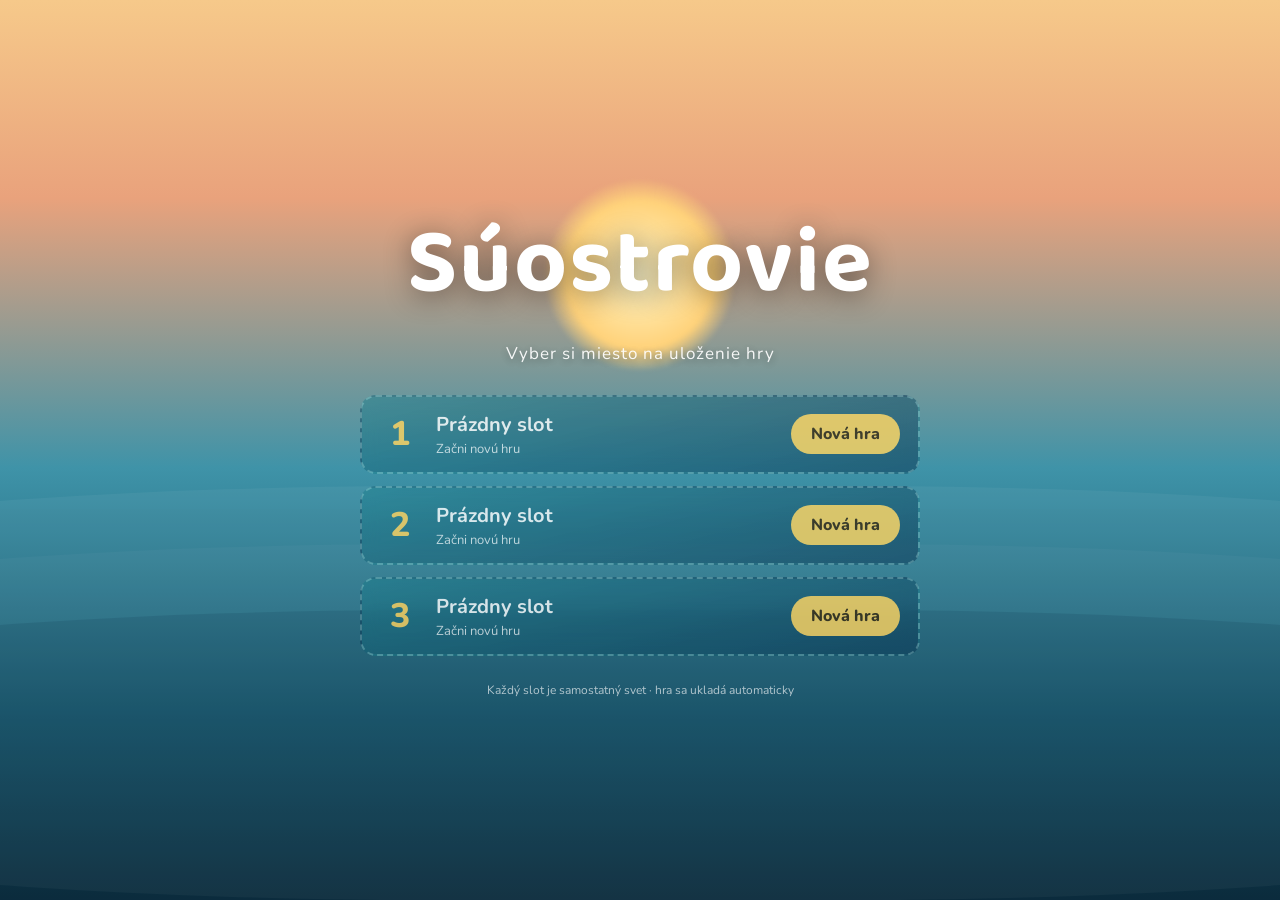
<file: index.html>
<!doctype html>
<html lang="sk">
<head>
<meta charset="utf-8">
<meta name="viewport" content="width=device-width, initial-scale=1">
<title>Súostrovie</title>
<script type="importmap">
{ "imports": {
  "three": "https://cdn.jsdelivr.net/npm/three@0.160.0/build/three.module.js",
  "three/addons/": "https://cdn.jsdelivr.net/npm/three@0.160.0/examples/jsm/"
} }
</script>
<link rel="modulepreload" href="src/main.js">
<link rel="preconnect" href="https://fonts.googleapis.com">
<link href="https://fonts.googleapis.com/css2?family=Baloo+2:wght@500;600;700&family=Caveat+Brush&family=Nunito:wght@500;700;800&display=swap" rel="stylesheet">
<link rel="stylesheet" href="src/ui/tema.css">
<link rel="stylesheet" href="src/ui/vyroba.css">
<link rel="stylesheet" href="src/ui/mapa.css">
<link rel="stylesheet" href="src/ui/pauza.css">
<link rel="stylesheet" href="src/ui/varenie.css">
<style>
  :root { --okraj: rgba(196, 248, 242, .34); --zlta: #ffd45e; }
  html, body { margin: 0; height: 100%; overflow: hidden; background: #9cc7da; font-family: Nunito, system-ui, sans-serif; }
  canvas { display: block; }
  #hud { position: fixed; inset: 0; pointer-events: none; color: #fff; text-shadow: 0 1px 4px #0007; user-select: none; }
  .panel { background: linear-gradient(165deg, rgba(26,134,146,.46), rgba(9,52,82,.58)); border: 1px solid var(--okraj); border-radius: 18px; backdrop-filter: var(--rozmaz);
           box-shadow: 0 6px 20px rgba(2,24,40,.22), inset 0 1px 0 rgba(255,255,255,.16); }
  [data-ik] .ik { filter: brightness(0) invert(1) drop-shadow(0 1px 1px rgba(0,0,0,.45)); }   /* ikony HUD su biele */
  #info { position: absolute; top: 14px; left: 14px; padding: 8px 14px; font-size: 14px; line-height: 1.5; }
  #info b { font: 700 18px var(--font-nadpis); }
  #kompas { position: absolute; top: 14px; right: 14px; padding: 8px 14px; font-size: 13px; text-align: right; line-height: 1.5; }
  #kompas .smer { font: 700 20px var(--font-nadpis); }
  #ostrov { position: absolute; top: 118px; width: 100%; text-align: center; font-family: var(--font-nadpis); font-size: 36px; font-weight: 700; letter-spacing: .5px; opacity: 0; transition: opacity 1s; }
  #pasmo { position: absolute; top: 18px; width: 100%; text-align: center; pointer-events: none; opacity: 0; transition: opacity 1.2s; font-family: Georgia, serif; font-size: clamp(20px, 3.2vw, 30px); font-weight: 700; letter-spacing: 2px; color: #fff; text-shadow: 0 2px 12px #000c, 0 0 30px var(--pasmo-farba, #fff8); }
  #pasmo small { display: block; margin-top: 3px; font-size: clamp(12px, 1.6vw, 15px); font-style: italic; letter-spacing: 1px; opacity: .92; }
  #ostrov small { display: block; font-size: 15px; font-weight: 600; opacity: .9; letter-spacing: 0; }
  #napoveda { position: absolute; bottom: 126px; width: 100%; text-align: center; font-size: 15px; font-weight: 700; }
  kbd { display: inline-block; min-width: 18px; padding: 1px 6px; margin-right: 4px; border-radius: 6px; background: #f2fdff; color: #0d3b4f; box-shadow: 0 2px 0 rgba(2,24,40,.3); text-shadow: none; font-family: inherit; font-weight: 800; }
  #lista { position: absolute; bottom: 18px; left: 50%; transform: translateX(-50%); display: flex; gap: 6px; padding: 6px; }
  .slot { position: relative; width: 56px; height: 56px; border-radius: 14px; background: linear-gradient(180deg, rgba(220,252,248,.20), rgba(220,252,248,.08)); border: 2px solid rgba(196,248,242,.26);
          display: flex; align-items: center; justify-content: center; box-sizing: border-box; pointer-events: auto; }
  .slot.vybrany { border-color: var(--piesok); background: rgba(246,227,180,.28); box-shadow: 0 0 12px rgba(246,227,180,.55); }
  .slot.pop { animation: pop .45s ease-out; }
  @keyframes pop { 0% { transform: scale(1); } 30% { transform: scale(1.22); box-shadow: 0 0 14px rgba(255,230,150,.9); } 100% { transform: scale(1); } }
  .slot .ikona { font-size: 30px; line-height: 1; }
  .ik { width: 1.3em; height: 1.3em; vertical-align: -0.32em; filter: drop-shadow(0 1px 1px rgba(0,0,0,.55)); }
  .ikona .ik, .velka .ik, #duch .ik { width: 1.25em; height: 1.25em; display: block; vertical-align: 0; }
  .ik3 { width: 1.3em; height: 1.3em; vertical-align: -0.32em; filter: drop-shadow(0 1px 1px rgba(0,0,0,.5)); }
  .ikona .ik3, .velka .ik3, #duch .ik3 { width: 1.25em; height: 1.25em; display: block; vertical-align: 0; }
  .ik { width: 1.3em; height: 1.3em; vertical-align: -0.32em; filter: drop-shadow(0 1px 1px rgba(0,0,0,.55)); }
  .ikona .ik, .velka .ik, #duch .ik { width: 1.25em; height: 1.25em; display: block; vertical-align: 0; }
  .slot .cislo { position: absolute; top: 2px; left: 6px; font-size: 11px; opacity: .75; }
  .slot .pocet { position: absolute; bottom: 1px; right: 6px; font-size: 14px; font-weight: 800; }
  .slot .trv { position: absolute; left: 6px; right: 6px; bottom: 4px; height: 4px; border-radius: 2px; background: rgba(0,0,0,.45); overflow: hidden; }
  .slot .trv i { display: block; height: 100%; border-radius: 2px; }
  .slot .pocet { text-shadow: 0 1px 3px #000a; }
  #batoh, #stavba { display: none; position: absolute; top: 46%; left: 50%; transform: translate(-50%, -50%); padding: 22px 26px; pointer-events: auto;
           max-height: 84vh; box-sizing: border-box; background: var(--sklo); box-shadow: var(--tien); border-radius: 24px; gap: 26px; }
  #batoh h2, #stavba h2 { margin: 0 0 12px; font-size: 22px; letter-spacing: .5px; display: flex; align-items: baseline; gap: 10px; }
  #batoh h2 small, #stavba h2 small { font-size: 12px; font-weight: 600; opacity: .65; letter-spacing: 0; }
  .okno-zatvor { margin-left: auto; font-size: 12px; font-weight: 600; opacity: .6; }
  #sklad-mriezka { grid-template-columns: repeat(6, 66px) !important; }
  #sklad-mriezka, #batoh-mriezka { display: grid; grid-template-columns: repeat(8, 66px); gap: 7px; padding: 10px; border-radius: 14px; background: rgba(0,0,0,.22); }
  #batoh .slot { width: 66px; height: 66px; border-radius: 12px; }
  #batoh .slot .ikona { font-size: 36px; }
  #batoh .slot .pocet { font-size: 15px; right: 7px; bottom: 3px; }
  #batoh .slot .trv { bottom: 6px; }
  #batoh-mriezka .slot:nth-child(-n+8) { background: rgba(255,210,122,.1); }
  #sklad-mriezka .slot, #batoh-mriezka .slot { cursor: grab; transition: background .12s, border-color .12s; }
  #sklad-mriezka .slot:hover, #batoh-mriezka .slot:hover { background: rgba(255,255,255,.26); border-color: rgba(255,255,255,.5); }
  #detail { margin-top: 12px; min-height: 58px; padding: 10px 14px; border-radius: 12px; background: rgba(0,0,0,.22); font-size: 14px; line-height: 1.45; box-sizing: border-box; }
  #detail b { font-size: 16px; color: var(--zlta); }
  #detail .tichy { opacity: .6; }
  #batoh .stlpec2 { width: 400px; border-left: 1px solid var(--okraj); padding-left: 26px; display: flex; flex-direction: column; min-height: 0; }
  .zalozky { display: flex; flex-wrap: wrap; gap: 6px; margin-bottom: 12px; }
  .zalozka { padding: 5px 14px; border-radius: 16px; background: rgba(255,255,255,.1); border: 1px solid transparent; font-size: 13px; font-weight: 800; cursor: pointer; transition: background .12s; }
  .zalozka:hover { background: rgba(255,255,255,.2); }
  .zalozka.aktivna { background: var(--zlta); color: #3a2a10; text-shadow: none; }
  #vyroba { overflow-y: auto; padding-right: 6px; max-height: calc(84vh - 150px); scrollbar-width: thin; scrollbar-color: rgba(255,255,255,.35) transparent; }
  .recept { display: flex; gap: 12px; align-items: center; padding: 10px 12px; border-radius: 12px; background: rgba(255,255,255,.1); border: 1px solid transparent; margin-bottom: 8px; cursor: pointer; font-size: 14px; transition: background .12s, transform .08s; }
  .recept.moze { border-color: rgba(255,210,122,.55); background: rgba(255,210,122,.14); }
  .recept.moze:hover { background: rgba(255,210,122,.28); transform: translateX(2px); }
  .recept.nedostupny { cursor: default; background: rgba(255,255,255,.06); }
  .recept.nedostupny .ikona, .recept.nedostupny b { opacity: .6; }
  .recept .ikona { font-size: 34px; flex: none; }
  .recept .telo { min-width: 0; }
  .recept .suroviny, .karta .suroviny { display: flex; flex-wrap: wrap; gap: 3px 10px; margin-top: 3px; }
  .recept .ma, .karta .ma { opacity: .95; }
  .recept .chyba, .karta .chyba { color: #ffb3a8; font-weight: 800; }
  .recept .stav, .karta .stav { margin-top: 3px; font-size: 12px; color: var(--zlta); font-weight: 700; }
  .recept .stav.chybaj, .karta .stav.chybaj { color: #ffb3a8; font-weight: 600; opacity: .9; }
  #stavba { flex-direction: column; gap: 0; width: min(760px, 94vw); }
  #stavba-zoznam { display: grid; grid-template-columns: repeat(3, 1fr); gap: 12px; overflow-y: auto; max-height: calc(84vh - 190px); padding: 2px 6px 2px 0; scrollbar-width: thin; scrollbar-color: rgba(255,255,255,.35) transparent; }
  .karta { display: flex; flex-direction: column; align-items: center; text-align: center; padding: 14px 12px; border-radius: 14px; background: rgba(255,255,255,.08); border: 1px solid transparent; cursor: pointer; font-size: 13px; transition: background .12s, transform .1s; }
  .karta.moze { border-color: rgba(255,210,122,.55); background: rgba(255,210,122,.14); }
  .karta.moze:hover { background: rgba(255,210,122,.28); transform: translateY(-2px); }
  .karta.nedostupny { cursor: default; }
  .karta .velka { font-size: 52px; line-height: 1.1; }
  .karta.nedostupny .velka, .karta.nedostupny b { opacity: .6; }
  .karta b { font-size: 16px; margin-top: 4px; }
  .karta .popis { opacity: .75; font-size: 12px; margin: 4px 0 6px; line-height: 1.35; }
  .karta .suroviny { justify-content: center; }
  .karta .mas { font-size: 11.5px; opacity: .8; margin-top: 2px; }
  #stavba-pata { margin-top: 12px; font-size: 13px; opacity: .8; }
  .prazdne { opacity: .8; font-size: 14px; line-height: 1.5; }
  code { word-break: break-all; font-size: 12px; background: rgba(0,0,0,.25); padding: 1px 4px; border-radius: 4px; }
  #duch { display: none; position: fixed; font-size: 34px; transform: translate(-50%, -50%); pointer-events: none; z-index: 10; }
  #uloha-hud { position: absolute; top: 14px; right: 18px; max-width: 280px; padding: 8px 12px; font-size: 14px; font-weight: 700; pointer-events: auto; cursor: pointer; }
  #uloha-hud b { color: var(--zlta); font-size: 13px; letter-spacing: .4px; }
  #uloha-hud small { display: block; opacity: .55; font-weight: 600; font-size: 11px; margin-top: 2px; }
  .uloha-p { color: var(--zlta); }
  #uloha-ukaz { display: none; position: absolute; top: 14px; right: 18px; padding: 4px 9px; font-size: 16px; pointer-events: auto; cursor: pointer; }
  #dennik { display: none; position: absolute; top: 46%; left: 50%; transform: translate(-50%, -50%); width: 560px; max-width: 92vw; max-height: 84vh; box-sizing: border-box; padding: 22px 26px; pointer-events: auto;
            background: var(--sklo); box-shadow: var(--tien); border-radius: 24px; overflow-y: auto; scrollbar-width: thin; }
  #dennik h2 { margin: 0 0 12px; font: 700 26px var(--font-nadpis); color: var(--piesok); display: flex; align-items: baseline; gap: 10px; }
  #dennik h2 small, #dennik h3 small { font-size: 12px; font-weight: 600; opacity: .65; }
  #dennik h3 { margin: 14px 0 2px; font: 600 20px var(--font-nadpis); color: var(--zlta); }
  #dennik .kap p { margin: 0 0 6px; font-size: 13px; }
  #dennik .tichy { opacity: .6; }
  #dennik .zamknuta { opacity: .5; }
  #dennik .uloha { display: flex; gap: 10px; padding: 7px 10px; margin-top: 4px; border-radius: 10px; background: rgba(255,255,255,.08); font-size: 14px; font-weight: 700; }
  #dennik .uloha small { display: block; opacity: .6; font-weight: 600; }
  #dennik .uloha.hotova { opacity: .55; text-decoration: line-through; background: rgba(255,210,122,.1); }
  #dennik .odskrt { color: var(--zlta); }
  #oznamy { position: absolute; bottom: 110px; right: 18px; display: flex; flex-direction: column; align-items: flex-end; gap: 4px; }
  .oznam { padding: 4px 12px; font-size: 15px; font-weight: 700; animation: oznam 2.6s forwards; }
  @keyframes oznam { 0% { opacity: 0; transform: translateX(20px); } 10%, 75% { opacity: 1; transform: none; } 100% { opacity: 0; } }
  #dych { position: absolute; bottom: 156px; left: 50%; width: 180px; height: 8px; margin-left: -90px; border-radius: 4px; background: #0005; overflow: hidden; display: none; }
  #dych div { height: 100%; background: #8be0ff; }
  #bary { position: absolute; bottom: 84px; left: 50%; transform: translateX(-50%); display: flex; gap: 8px; padding: 5px 8px; }
  #bary .bar { position: relative; width: 120px; height: 16px; border-radius: 8px; background: rgba(4,32,52,.5); overflow: hidden; }
  #bary .bar > div { height: 100%; border-radius: 8px; transition: width .3s; }
  #bar-zdravie > div { background: linear-gradient(#ff9a86, #ee5766); }
  #bar-hlad > div { background: linear-gradient(#ffd98a, #ee9c3c); }
  #bar-smad > div { background: linear-gradient(#8ff0ec, #2bb4d0); }
  #bary .bar span { position: absolute; left: 5px; top: -1px; font-size: 12px; line-height: 17px; }
  #bary .bar.nizke { animation: blik 1s infinite; }
  @keyframes blik { 50% { box-shadow: 0 0 0 2px rgba(255,90,90,.9); } }
  #zranenie { position: fixed; inset: 0; pointer-events: none; opacity: 0; transition: opacity .25s;
              background: radial-gradient(ellipse at center, rgba(180,0,0,0) 45%, rgba(190,10,10,.75) 100%); }
  #smrt { display: none; position: fixed; inset: 0; flex-direction: column; align-items: center; justify-content: center; gap: 18px;
          background: rgba(4,34,54,.84); color: var(--text-svetly); font: 700 46px var(--font-nadpis); z-index: 20; pointer-events: auto; }
  #smrt button { padding: 12px 30px; border: 0; border-radius: 30px; background: linear-gradient(#ffa183, #ff8a6b); color: #4a1608; font: 800 20px Nunito, system-ui, sans-serif; cursor: pointer; }
  #menu-hl, #nacitaj { position: fixed; inset: 0; z-index: 100; display: none; flex-direction: column; align-items: center; justify-content: center; color: #fff; text-align: center;
           background: linear-gradient(#f6c98a 0%, #e9a27c 22%, #3f93a8 52%, #0d4f66 80%, #06293a 100%); overflow: hidden; transition: opacity .6s; }
  .menu-vlny { position: absolute; left: 0; right: 0; bottom: 0; height: 46%; pointer-events: none; opacity: .5; }
  .menu-vlny div { position: absolute; left: -50%; width: 200%; height: 100%; border-radius: 42%; background: rgba(255,255,255,.09); animation: vlna 14s linear infinite; }
  .menu-vlny div:nth-child(2) { top: 14%; animation-duration: 20s; animation-direction: reverse; background: rgba(255,255,255,.06); }
  .menu-vlny div:nth-child(3) { top: 30%; animation-duration: 27s; background: rgba(0,20,40,.18); }
  @keyframes vlna { to { transform: rotate(360deg); } }
  .menu-slnko { position: absolute; top: 20%; left: 50%; width: 190px; height: 190px; margin-left: -95px; border-radius: 50%; background: radial-gradient(#fff6c8, #ffd27a 55%, rgba(255,210,122,0) 72%); filter: blur(2px); }
  #menu-hl > :not(.menu-slnko):not(.menu-vlny), #nacitaj > :not(.menu-slnko):not(.menu-vlny) { position: relative; }
  .menu-nadpis { margin: 0 0 4px; font-family: var(--font-nadpis); font-size: clamp(44px, 9vw, 92px); font-weight: 700; letter-spacing: 2px; text-shadow: 0 4px 28px #0007; }
  .menu-pod { margin: 0 0 30px; font-size: 17px; opacity: .92; letter-spacing: 1px; text-shadow: 0 2px 8px #0006; }
  #menu-sloty { display: flex; flex-direction: column; gap: 12px; width: min(560px, 92vw); }
  .slot-karta { display: flex; align-items: center; gap: 16px; padding: 14px 18px; border-radius: 16px; text-align: left; background: linear-gradient(165deg, rgba(24,126,139,.55), rgba(9,52,82,.66)); border: 2px solid var(--okraj); backdrop-filter: blur(8px); transition: transform .12s, border-color .12s, background .12s; }
  .slot-karta:hover { transform: translateY(-2px); border-color: var(--piesok); }
  .slot-karta.posledny { border-color: var(--zlta); }
  .slot-karta.prazdny { opacity: .8; border-style: dashed; }
  .sk-cislo { font-size: 34px; font-weight: 800; width: 40px; text-align: center; color: var(--zlta); }
  .sk-telo { flex: 1; display: flex; flex-direction: column; gap: 2px; min-width: 0; }
  .sk-telo b { font-size: 20px; } .sk-telo span { font-size: 13px; opacity: .85; } .sk-male { opacity: .7 !important; }
  .sk-akcie { display: flex; gap: 8px; }
  .sk-akcie button { padding: 9px 20px; border: 0; border-radius: 22px; background: var(--zlta); color: #3a2a10; font: 800 16px Nunito, system-ui, sans-serif; cursor: pointer; }
  .sk-akcie button:hover { filter: brightness(1.1); }
  .sk-akcie .sk-zmaz { background: rgba(255,255,255,.16); color: #fff; padding: 9px 12px; font-size: 15px; }
  .sk-akcie .sk-zmaz.istota { background: #d8503a; }
  .menu-pata { margin-top: 26px; font-size: 12px; opacity: .65; }
  #nac-pas { width: min(420px, 80vw); height: 10px; border-radius: 5px; background: rgba(0,0,0,.3); overflow: hidden; margin: 22px 0 10px; }
  #nac-bar { width: 0; height: 100%; border-radius: 5px; background: linear-gradient(90deg, #ffd27a, #fff2b8); transition: width .25s; }
  #nac-text { font-size: 15px; font-weight: 700; } #nac-tip { margin-top: 28px; max-width: min(480px, 86vw); font-size: 14px; font-style: italic; opacity: .85; }
  #nacitanie { position: fixed; bottom: 12px; left: 14px; color: #fff; font-size: 12px; opacity: .7; }
</style>
</head>
<body>
<div id="hud">
  <div id="info" class="panel"></div>
  <div id="kompas" class="panel"></div>
  <div id="pasmo"></div>
  <div id="ostrov"></div>
  <div id="napoveda"></div>
  <div id="dych"><div></div></div>
  <div id="pec-ukaz"></div>
  <div id="efekty"></div>
  <div id="hrniec-okno" class="tema-panel"></div>
  <div id="uloha-hud" class="panel"></div>
  <div id="uloha-ukaz" class="panel" title="Zobraziť úlohu"><span data-ik="dennik"></span></div>
  <div id="dennik" class="panel"><h2><span data-ik="dennik"></span> Denník <small><kbd>J</kbd> zavrie</small><span id="dennik-zavri" class="zalozka" style="margin-left:auto">Zavrieť</span></h2><div id="dennik-obsah"></div></div>
  <div id="oznamy"></div>
  <div id="zatmenie" style="position:fixed;inset:0;background:#000;opacity:0;pointer-events:none;transition:opacity 1.2s;z-index:50"></div>
  <div id="bary" class="panel">
    <div class="bar" id="bar-zdravie"><div style="width:100%"></div><span data-ik="srdce"></span></div>
    <div class="bar" id="bar-hlad"><div style="width:100%"></div><span data-ik="jedlo"></span></div>
    <div class="bar" id="bar-smad"><div style="width:100%"></div><span data-ik="voda"></span></div>
  </div>
  <div id="lista" class="panel"></div>
  <div id="batoh" class="panel">
    <div id="batoh-hlava"><div id="batoh-karty"><span data-karta="batoh">Batoh</span><span data-karta="vyroba">Výroba</span><span data-karta="postava">Postava</span></div><h2 id="batoh-nadpis" class="tema-nadpis"></h2><span class="okno-zatvor"><kbd>Q</kbd><kbd>E</kbd> karty · <kbd>Tab</kbd> zavrieť · <kbd>B</kbd> stavba</span></div>
    <div id="batoh-telo">
      <div id="inv-box"><div class="inv-hlava"><small>ťahaj · <kbd>Shift</kbd>+klik presun · pravý klik delí stoh / nasadí výstroj</small><span id="zorad" class="zalozka">Zoradiť</span></div><div id="batoh-mriezka"></div></div>
      <div id="sklad-box"><h2 id="sklad-nazov" class="tema-nadpis">Sklad lode</h2><div id="sklad-mriezka"></div></div>
      <div id="kniha">
        <div id="vy-stol">
          <div id="vy-stanice"></div>
          <div id="vy-scena"><canvas id="vy-platno" width="620" height="350"></canvas><div id="vy-stitky"></div><div id="vy-nazov"></div><div id="vy-blesk"></div><div id="vy-oslava"></div></div>
          <div id="vy-stav"></div>
          <div id="vy-akcie"><span id="vy-vycisti" class="zalozka">Vyčistiť</span><button id="drz" disabled><span class="kruh"><span>⚒</span></span><b>Vyrobiť</b></button><div id="vy-nasobky" class="nasobky"></div></div>
          <div id="vy-suroviny"></div>
        </div>
        <div id="vy-kniha"><h2 class="tema-nadpis">Kniha receptov</h2><div id="vyroba-tabs"></div><div id="vyroba"></div><div id="karta-receptu" class="tema-papier"></div></div>
      </div>
    </div>
  </div>
  <div id="stavba" class="panel">
    <h2>Stavba <small>vyber stavbu, mier kam a klikni</small><span class="okno-zatvor"><kbd>B</kbd> zavrieť · <kbd>Tab</kbd> batoh</span></h2>
    <div id="stavba-tabs" class="zalozky"></div>
    <div id="stavba-zoznam"></div>
    <div id="stavba-pata"></div>
  </div>
</div>
<div id="zranenie"></div>
<div id="smrt"><div>Omdlel si…</div><button id="smrt-znova">Zobudiť sa na pláži</button></div>
<div id="duch"></div>
<div id="tip" class="tema-papier"></div>
<div id="start" style="display:none">
  <nav class="pz-menu">
    <h1 class="tema-nadpis">Súostrovie</h1>
    <div class="pz-pod">Vitaj na výprave</div>
    <button class="pz-doska" id="pz-hrat">Hrať</button>
    <button class="pz-doska" id="pz-nast">Nastavenia</button>
    <button class="pz-doska" id="pz-uloz">Uložiť hru</button>
    <button class="pz-doska" id="zal-menu" title="Hra sa najprv uloží">Hlavné menu</button>
    <div class="pz-zaloha"><button id="zal-stiahni">Stiahnuť uloženie</button><button id="zal-nahraj">Nahrať uloženie</button></div>
    <input type="file" id="zal-subor" accept=".json,application/json" hidden>
    <div id="zal-hlaska"></div>
  </nav>
  <section id="nastavenia" class="tema-panel">
    <header><h2 class="tema-nadpis">Nastavenia</h2><button id="pz-nast-zavri" title="Zavrieť (Esc)">✕</button></header>
    <div id="pz-zalozky"></div>
    <div id="pz-obsah"></div>
    <div id="ovladanie">
      <div class="ov-mriezka">
        <span class="ov-skup">Pohyb</span>
        <span><kbd>WASD</kbd> chôdza · <kbd>Shift</kbd> beh · <kbd>Medzerník</kbd> skok · <kbd>C</kbd> potápanie</span>
        <span class="ov-skup">Akcie</span>
        <span><kbd>Ľavé tlačidlo</kbd> úder · <kbd>E</kbd> zdvihnúť / nastúpiť · <kbd>F</kbd> zjesť / položiť</span>
        <span class="ov-skup">Veci</span>
        <span><kbd>Tab</kbd> batoh a výroba · <kbd>B</kbd> stavba · <kbd>1–8</kbd> lišta · <kbd>J</kbd> denník</span>
        <span class="ov-skup">Oheň</span>
        <span><kbd>E</kbd> priložiť drevo / upiecť jedlo</span>
        <span class="ov-skup">Stavba</span>
        <span><kbd>klik</kbd> postaviť · <kbd>Q</kbd> / koliesko otočiť · úder rozoberie</span>
        <span class="ov-skup">Kanoe</span>
        <span><kbd>W</kbd><kbd>S</kbd> pádlo · <kbd>A</kbd><kbd>D</kbd> zatáčanie · <kbd>Shift</kbd> plachta · <kbd>R</kbd> sklad · <kbd>V</kbd> vylievať vodu · <kbd>G</kbd> opraviť trup</span>
        <span class="ov-skup">Iné</span>
        <span><kbd>M</kbd> zvuk · <kbd>Esc</kbd> pauza · <kbd>F2</kbd> dev režim · koliesko = zoom</span>
      </div>
    </div>
  </section>
  <aside class="pz-pravo">
    <div class="pz-karta tema-papier">
      <h2>Denník výpravy</h2>
      <div id="pz-den"></div>
      <ul id="pz-staty"></ul>
    </div>
    <div class="pz-tip tema-panel"><b class="tema-nadpis">Rada dňa</b><p id="pz-rada"></p></div>
  </aside>
</div>
<div id="pz-klikni" style="display:none">Klikni do hry <small>Esc = späť do pauzy</small></div>
<div id="menu-hl">
  <div class="menu-slnko"></div>
  <div class="menu-vlny"><div></div><div></div><div></div></div>
  <h1 class="menu-nadpis">Súostrovie</h1>
  <p class="menu-pod">Vyber si miesto na uloženie hry</p>
  <div id="menu-sloty"></div>
  <p class="menu-pata">Každý slot je samostatný svet · hra sa ukladá automaticky</p>
</div>
<div id="nacitaj">
  <div class="menu-slnko"></div>
  <div class="menu-vlny"><div></div><div></div><div></div></div>
  <h1 class="menu-nadpis" style="font-size:clamp(36px,7vw,64px)">Súostrovie</h1>
  <div id="nac-pas"><div id="nac-bar"></div></div>
  <div id="nac-text">Pripravujem…</div>
  <div id="nac-tip"></div>
</div>
<div id="nacitanie"></div>
<script type="module" src="src/menu.js"></script>
</body>
</html>
</file>
<file: src/ui/tema.css>
/* Spolocna tema UI "tyrkysove more": priesvitne morske sklo, pena a piesok, koralove a zlate akcenty.
   Kazda cast UI ma vlastny subor (vyroba.css, mapa.css, pauza.css, varenie.css) – nove styly patria tam, nie do index.html. */
:root {
  /* nove mena */
  --more-hlboke: #0a3a55;    /* hlboka modra – spodok panelov */
  --more: #14707f;           /* tyrkys – vrch panelov */
  --pena: #8fe3dc;           /* svetle okraje */
  --piesok: #f6e3b4;
  --koral: #ff8a6b;          /* akcent: hlavne tlacidlo, vyber */
  --sklo: linear-gradient(165deg, rgba(24,126,139,.80), rgba(9,52,82,.86));
  --sklo-jemne: rgba(6,40,62,.38);          /* vnorene plochy */
  --sklo-svetle: rgba(210,250,246,.12);     /* polozky na skle */
  --okraj-skla: rgba(196,248,242,.34);
  --rozmaz: blur(14px) saturate(1.25);

  /* stare mena (alias) – pouzivaju ich mapa.css, varenie.css a dalsie casti */
  --drevo: #0a3a55;
  --drevo-svetle: #14707f;
  --drevo-okraj: #4fb6bc;
  --pergamen: #f3ecd8;       /* svetly piesok (karty, mapa) */
  --pergamen-tmavy: #dccfa9;
  --atrament: #0d3b4f;       /* text na svetlom */
  --text-svetly: #f2fdff;    /* text na skle */
  --zlata: #ffd45e;          /* akcent: nove, dokonale */
  --tyrkys: #35d6c3;         /* akcent: odomknute, OK */
  --cervena: #ff6f5c;        /* chyba / chyba surovina / spalene */
  --tien: 0 16px 44px rgba(2,24,40,.45);
  --font-nadpis: 'Baloo 2', 'Nunito', system-ui, sans-serif;
  --font-text: 'Nunito', system-ui, sans-serif;
}
.tema-panel { background: var(--sklo); color: var(--text-svetly); border: 1px solid var(--okraj-skla); border-radius: 20px;
  box-shadow: var(--tien), inset 0 1px 0 rgba(255,255,255,.18); backdrop-filter: var(--rozmaz); font-family: var(--font-text); }
.tema-papier { background: linear-gradient(170deg, #fdfaf0, var(--pergamen)); color: var(--atrament); border-radius: 16px;
  box-shadow: inset 0 0 0 1px rgba(255,255,255,.7), inset 0 0 26px rgba(190,150,80,.18); }
.tema-nadpis { font-family: var(--font-nadpis); font-weight: 700; color: var(--piesok); letter-spacing: .2px; }
.tema-tlacidlo { background: linear-gradient(180deg, #ffa183, var(--koral)); color: #4a1608; border: 0; border-radius: 24px; padding: 9px 20px; font: 800 16px var(--font-text); cursor: pointer; transition: transform .12s, filter .12s; }
.tema-tlacidlo:hover { transform: translateY(-1px); filter: brightness(1.07); }
</file>
<file: src/ui/vyroba.css>
/* UI: vyroba a batoh – styly tejto casti (tema premenne v tema.css).
   index.html ma stare styly az za tymto suborom, preto su selektory s #hud (silnejsie). */

/* ---------- okno: morske sklo ---------- */
#hud #batoh, #hud #stavba { color: var(--text-svetly); font-family: var(--font-text); text-shadow: 0 1px 3px rgba(0,20,40,.45); backdrop-filter: var(--rozmaz);
  background: radial-gradient(120% 70% at 50% 0%, rgba(143,227,220,.20), transparent 60%), radial-gradient(90% 45% at 50% 105%, rgba(246,227,180,.20), transparent 70%), var(--sklo);
  border: 1px solid var(--okraj-skla); border-radius: 28px; box-shadow: var(--tien), inset 0 1px 0 rgba(255,255,255,.22); }
#hud #batoh, #hud #stavba { z-index: 8; }
body.v-okne #minimapa { visibility: hidden; }
#hud #batoh { flex-direction: column; gap: 12px; padding: 14px 20px 20px; top: 47%; max-height: none; }

#batoh-hlava { display: flex; align-items: center; gap: 16px; }
#batoh-karty { display: flex; gap: 4px; padding: 4px; border-radius: 26px; background: var(--sklo-jemne); }
#batoh-karty span { padding: 3px 26px; border-radius: 22px; font: 600 18px var(--font-nadpis); cursor: pointer; opacity: .78; transition: background .12s; }
#batoh-karty span:hover { opacity: 1; background: var(--sklo-svetle); }
#batoh-karty span.aktivna { opacity: 1; background: var(--piesok); color: var(--atrament); text-shadow: none; }
#hud #batoh-nadpis { margin: 0; font-size: 24px; }
#hud #batoh-hlava .okno-zatvor { margin: 0 0 0 auto; padding-left: 30px; }
#hud #batoh[data-pohlad="sklad"] #batoh-karty, #hud #batoh[data-pohlad="lodenica"] #batoh-karty { display: none; }

#batoh-telo { display: flex; gap: 22px; align-items: flex-start; }
#inv-box, #sklad-box, #kniha, #hud #postava-box { display: none; }
#batoh[data-pohlad="batoh"] #inv-box, #batoh[data-pohlad="postava"] #inv-box, #batoh[data-pohlad="sklad"] #inv-box { display: block; }
#batoh[data-pohlad="sklad"] #sklad-box { display: block; border-left: 1px solid var(--okraj-skla); padding-left: 22px; }
#batoh[data-pohlad="vyroba"] #kniha, #batoh[data-pohlad="lodenica"] #kniha { display: flex; }
#hud #batoh[data-pohlad="postava"] #postava-box { display: flex; margin: 0; padding-right: 22px; border-right: 1px solid var(--okraj-skla); }
#hud #postava-box h2 { display: none; }
#hud #batoh[data-pohlad="postava"] #batoh-mriezka { grid-template-columns: repeat(6, 64px); }

.inv-hlava { display: flex; align-items: center; gap: 12px; justify-content: space-between; margin-bottom: 8px; }
.inv-hlava small { font-size: 12px; opacity: .75; max-width: 440px; }
#sklad-box h2 { margin: 0 0 8px; font-size: 22px; }

/* ---------- policka ---------- */
#hud #batoh-mriezka, #hud #sklad-mriezka { gap: 6px; padding: 10px; border-radius: 20px; background: var(--sklo-jemne); }
#hud #batoh-mriezka { grid-template-columns: repeat(8, 64px); }
#hud #sklad-mriezka { grid-template-columns: repeat(5, 64px) !important; }
#hud #batoh .slot, #hud #batoh .ekv { width: 64px; height: 64px; border-radius: 16px; background: linear-gradient(180deg, rgba(220,252,248,.18), rgba(220,252,248,.07)); border: 1px solid rgba(196,248,242,.26); }
#hud #batoh-mriezka .slot:nth-child(-n+8) { background: linear-gradient(180deg, rgba(246,227,180,.30), rgba(246,227,180,.14)); border-color: rgba(246,227,180,.55); margin-bottom: 8px; }   /* spodna lista */
#hud #batoh .slot:hover, #hud #batoh .ekv:hover { border-color: #fff; filter: brightness(1.15); }
#hud #batoh .slot.vybrany, #hud #batoh .ekv.ciel { border: 2px solid var(--koral); box-shadow: 0 0 12px rgba(255,138,107,.75); }
#hud .zalozka small { margin-left: 6px; font: 700 10.5px var(--font-text); opacity: .7; }
#hud #batoh .zalozka, #hud #stavba .zalozka { background: var(--sklo-svetle); border: 1px solid var(--okraj-skla); border-radius: 18px; color: var(--text-svetly); }
#hud #batoh .zalozka:hover, #hud #stavba .zalozka:hover { background: rgba(210,250,246,.24); }
#hud #batoh .zalozka.aktivna, #hud #stavba .zalozka.aktivna { background: var(--piesok); border-color: #fff; color: var(--atrament); text-shadow: none; }
#hud #zorad { flex: none; }

/* ---------- vyroba: vlavo podlozka a suroviny, vpravo kniha receptov ---------- */
#kniha { gap: 16px; align-items: stretch; }
#vy-stol { width: 620px; display: flex; flex-direction: column; gap: 8px; }
#vy-stanice { display: flex; gap: 8px; justify-content: center; font-size: 12px; font-weight: 800; }
.vy-stanica { padding: 2px 12px; border-radius: 14px; background: var(--sklo-jemne); border: 1px solid transparent; opacity: .7; }
.vy-stanica.pri { opacity: 1; background: rgba(53,214,195,.28); }
.vy-stanica.treba { opacity: 1; border-color: var(--zlata); }
.vy-stanica.treba.chyba { border-color: var(--cervena); background: rgba(255,111,92,.34); animation: vy-blika 1.2s infinite; }
@keyframes vy-blika { 50% { box-shadow: 0 0 10px 2px rgba(255,111,92,.7); } }
#vy-scena { position: relative; width: 620px; height: 350px; border-radius: 22px; overflow: hidden; border: 1px solid var(--okraj-skla);
  background: radial-gradient(90% 80% at 50% 62%, #f7e6bb 0%, #e3cc92 48%, #4fb3b4 78%, #1b6f86 100%); box-shadow: inset 0 4px 24px rgba(2,40,60,.35); }
#vy-scena.ciel { border-color: var(--zlata); box-shadow: 0 0 16px rgba(255,212,94,.8), inset 0 4px 24px rgba(2,40,60,.35); }
#vy-platno { display: block; width: 620px; height: 350px; touch-action: none; }
#vy-stitky { position: absolute; inset: 0; pointer-events: none; }
#vy-stitky span { position: absolute; transform: translate(-50%, 0); padding: 0 9px; border-radius: 12px; background: rgba(6,46,68,.72); font-size: 11.5px; font-weight: 800; white-space: nowrap; }
#vy-stitky i { font-style: normal; color: var(--zlata); }
#vy-nazov { position: absolute; top: 8px; left: 0; right: 0; display: flex; flex-direction: column; align-items: center; pointer-events: none; }
#hud #vy-nazov b { padding: 1px 22px 3px; border-radius: 20px; background: rgba(6,52,76,.78); font-size: 22px; }
#hud #vy-nazov b.vy-hotovo { color: var(--zlata); font-size: 30px; animation: vy-vyskoc .5s cubic-bezier(.2,.9,.3,1.6); }
.vy-duch-ikona { margin-top: 16px; font-size: 76px; opacity: .45; animation: vy-vznasa 2.2s ease-in-out infinite; }
.vy-hotova-ikona { margin-top: 40px; font-size: 110px; animation: vy-vyskoc .6s cubic-bezier(.2,.9,.3,1.6); }
@keyframes vy-vznasa { 50% { transform: translateY(-8px); } }
@keyframes vy-vyskoc { from { transform: scale(.2); opacity: 0; } }
#vy-blesk { position: absolute; inset: 0; pointer-events: none; opacity: 0; background: radial-gradient(circle at 50% 55%, #fff 0%, rgba(255,236,170,.75) 30%, rgba(255,236,170,0) 68%); }
#vy-blesk.zapnuty { animation: vy-blesk .7s ease-out; }
@keyframes vy-blesk { 8% { opacity: 1; } 100% { opacity: 0; } }

/* oslava objavu */
#vy-oslava { position: absolute; inset: 0; display: none; align-items: center; justify-content: center; pointer-events: none; overflow: hidden; }
#vy-oslava.zapnuta { display: flex; animation: vy-oslava 3.2s forwards; }
#vy-oslava::before { content: ''; position: absolute; width: 760px; height: 760px; border-radius: 50%; animation: vy-luce 9s linear infinite;
  background: repeating-conic-gradient(rgba(255,226,130,.50) 0 9deg, rgba(255,226,130,0) 9deg 24deg); -webkit-mask: radial-gradient(circle, #000 8%, transparent 52%); mask: radial-gradient(circle, #000 8%, transparent 52%); }
#vy-oslava > div { position: relative; display: flex; flex-direction: column; align-items: center; padding: 10px 34px 12px; border-radius: 26px; border: 2px solid var(--zlata);
  background: rgba(6,52,76,.88); box-shadow: 0 0 34px rgba(255,212,94,.8); animation: vy-vyskoc .55s cubic-bezier(.2,.9,.3,1.6); }
#vy-oslava small { font: 700 15px var(--font-nadpis); color: var(--zlata); }
#vy-oslava .ikona { font-size: 70px; line-height: 1.15; }
#hud #vy-oslava .ikona .ik, #hud #vy-oslava .ikona .ik3 { width: 96px; height: 96px; display: block; }
#vy-oslava b { font: 700 26px var(--font-nadpis); }
@keyframes vy-oslava { 0% { opacity: 0; } 6%, 82% { opacity: 1; } 100% { opacity: 0; } }
@keyframes vy-luce { to { transform: rotate(360deg); } }

#vy-stav { min-height: 36px; display: flex; flex-direction: column; align-items: center; justify-content: center; gap: 2px; padding: 3px 12px; border-radius: 16px; background: var(--sklo-jemne); font-size: 13px; text-align: center; }
#vy-stav.dobre { background: rgba(53,214,195,.30); font-weight: 800; }
#vy-stav.zle { background: rgba(255,111,92,.30); }
#vy-stav.tip { background: rgba(255,212,94,.28); font-weight: 800; }
#hud #vy-stav .ik, #hud #vy-stav .ik3 { display: inline-block; width: 20px; height: 20px; vertical-align: -5px; }
#vy-stav .vy-vec { display: inline-block; margin-left: 6px; font-weight: 800; }
#vy-stav .vy-vec .ikona { display: inline; }
.vy-tip { color: var(--zlata); font-weight: 800; }
.vy-volby { display: flex; gap: 6px; }
.vy-volba { padding: 1px 12px; border-radius: 12px; border: 1px solid var(--okraj-skla); cursor: pointer; }
.vy-volba.aktivna { background: var(--piesok); color: var(--atrament); text-shadow: none; }

#vy-akcie { display: grid; grid-template-columns: 1fr 320px 1fr; align-items: center; gap: 12px; }
#hud #vy-vycisti { justify-self: start; }
#vy-nasobky { justify-self: end; }
.nasobky { display: flex; gap: 6px; }
.nasobok { min-width: 30px; padding: 3px 9px; border-radius: 14px; border: 1px solid var(--okraj-skla); font-size: 13px; font-weight: 800; text-align: center; cursor: pointer; }
.nasobok.aktivny { background: var(--piesok); color: var(--atrament); text-shadow: none; }
#drz { --k: 0; display: flex; align-items: center; gap: 12px; justify-content: center; padding: 5px 16px; border: 0; border-radius: 40px; background: linear-gradient(180deg, #ffa98c, var(--koral)); color: #4a1608; font: 700 18px var(--font-nadpis); cursor: pointer; user-select: none; touch-action: none; box-shadow: 0 4px 0 #b8503a, 0 6px 18px rgba(255,138,107,.45); }
#drz:hover:not(:disabled) { filter: brightness(1.07); }
#drz:active:not(:disabled) { transform: translateY(2px); box-shadow: 0 2px 0 #b8503a; }
#drz:disabled { background: rgba(210,250,246,.18); color: var(--text-svetly); box-shadow: none; opacity: .6; cursor: default; }
#drz .kruh { width: 40px; height: 40px; border-radius: 50%; display: flex; align-items: center; justify-content: center; background: conic-gradient(var(--zlata) calc(var(--k) * 360deg), rgba(13,59,79,.35) 0); }
#drz .kruh span { width: 29px; height: 29px; border-radius: 50%; background: #fff8ec; color: var(--atrament); display: flex; align-items: center; justify-content: center; font-size: 17px; }

/* suroviny z batohu pod podlozkou */
#vy-suroviny { display: flex; flex-wrap: wrap; align-content: flex-start; gap: 6px; height: 136px; overflow-y: auto; padding: 8px; box-sizing: border-box; border-radius: 18px; background: var(--sklo-jemne); scrollbar-width: thin; scrollbar-color: var(--okraj-skla) transparent; }
.vy-sur { position: relative; width: 66px; height: 56px; display: flex; flex-direction: column; align-items: center; justify-content: center; border-radius: 14px; background: var(--sklo-svetle); border: 1px solid rgba(196,248,242,.26); cursor: grab; transition: transform .1s, background .1s; }
.vy-sur:hover { background: rgba(210,250,246,.28); transform: translateY(-2px); border-color: #fff; }
.vy-sur:active { transform: scale(.94); }
.vy-sur .ikona { font-size: 28px; line-height: 1; pointer-events: none; }
#hud .vy-sur .ik, #hud .vy-sur .ik3 { width: 38px; height: 38px; display: block; }
.vy-sur i { position: absolute; top: 1px; right: 6px; font-style: normal; font-size: 13px; font-weight: 800; }
.vy-sur b { max-width: 62px; overflow: hidden; white-space: nowrap; text-overflow: ellipsis; font-size: 10px; font-weight: 700; opacity: .9; }
.vy-sur.minuta { opacity: .4; cursor: default; }

/* kniha receptov (bocny panel) */
#vy-kniha { width: 340px; height: 612px; display: flex; flex-direction: column; gap: 8px; }
#hud #vy-kniha h2 { margin: 0; font-size: 21px; text-align: center; }
#hud #vyroba-tabs { display: flex; flex-wrap: wrap; gap: 5px; }
#hud #vyroba-tabs .zalozka { padding: 2px 11px; font: 600 13px var(--font-nadpis); }
#hud #vyroba { flex: 1; min-height: 0; max-height: none; overflow-y: auto; padding: 7px; box-sizing: border-box; border-radius: 18px; background: var(--sklo-jemne); scrollbar-width: thin; scrollbar-color: var(--okraj-skla) transparent; }
#hud .recept { gap: 10px; padding: 3px 10px; margin-bottom: 4px; border-radius: 14px; background: var(--sklo-svetle); border: 1px solid transparent; }
#hud .recept:hover { background: rgba(210,250,246,.24); transform: none; cursor: pointer; }
#hud .recept b { flex: 1; min-width: 0; line-height: 1.25; font-size: 13.5px; }
#hud .recept .ikona { width: 34px; font-size: 27px; }
#hud .recept.nedostupny .ikona, #hud .recept.nedostupny b { opacity: .55; }
#hud .recept .znak { color: #8ffff0; font-weight: 800; }
#hud .recept.moze { background: rgba(53,214,195,.28); }
#hud .recept.vybraty { border-color: var(--piesok); background: rgba(246,227,180,.28); }
.zamknuty .ikona, .zamknuty .velka { filter: brightness(0) opacity(.55); }
#hud .recept.zamknuty b { opacity: .7; letter-spacing: 2px; }

/* detail vybraneho receptu (svetla karta) */
#karta-receptu { flex: none; height: 230px; box-sizing: border-box; padding: 9px 14px; text-align: center; text-shadow: none; overflow-y: auto; scrollbar-width: thin; }
#hud #karta-receptu h3 { margin: 0; font-size: 20px; color: var(--atrament); line-height: 1.15; }
#karta-receptu .popis { margin: 2px 0 6px; font-size: 12px; line-height: 1.35; }
#karta-receptu .suroviny { display: flex; flex-direction: column; gap: 3px; }
#karta-receptu .suroviny > div { display: flex; align-items: center; gap: 8px; padding: 1px 10px; border-radius: 10px; background: rgba(20,128,140,.12); font-size: 12.5px; text-align: left; }
#karta-receptu .suroviny .ikona { width: 24px; font-size: 19px; }
#karta-receptu .suroviny b { flex: 1; }
#karta-receptu .suroviny > div.chyba { background: rgba(255,111,92,.2); color: #9c2f1b; font-weight: 800; }
.kde { margin-top: 5px; font-size: 12px; font-weight: 800; color: #12705f; }
.kde.chyba { color: #9c2f1b; }
.napoveda-receptu { margin-top: 10px; padding: 12px; border: 2px dashed var(--drevo-okraj); border-radius: 14px; font-size: 13px; font-weight: 800; }

/* ---------- stavebne menu ---------- */
#hud #stavba h2 { font: 700 24px var(--font-nadpis); color: var(--piesok); }
#hud #stavba h2 small, #hud #stavba .okno-zatvor { font-family: var(--font-text); color: var(--text-svetly); }
#hud #stavba .zalozky { gap: 6px; }
#hud #stavba .zalozka { font: 600 15px var(--font-nadpis); padding: 2px 16px; }
#hud .karta { background: linear-gradient(170deg, #fdfaf0, var(--pergamen)); color: var(--atrament); text-shadow: none; border: 2px solid transparent; border-radius: 18px; }
#hud .karta b { font: 700 17px var(--font-nadpis); }
#hud .karta.moze { border-color: var(--koral); box-shadow: 0 4px 14px rgba(255,138,107,.35); }
#hud .karta.moze:hover { background: #fffdf6; }
#hud .karta.nedostupny { filter: saturate(.7) brightness(.9); }
#hud .karta.zamknuty { filter: brightness(.74); cursor: default; }
#hud .karta .chyba, #hud .karta .stav.chybaj { color: #9c2f1b; }
#hud .karta .stav { color: #12705f; }

/* ---------- tooltip predmetu ---------- */
#tip { display: none; position: fixed; z-index: 40; width: 270px; padding: 10px 14px 12px; box-sizing: border-box; pointer-events: none; box-shadow: var(--tien); font: 500 13px/1.4 var(--font-text); }
.tip-hlava { display: flex; gap: 12px; align-items: center; margin-bottom: 6px; }
.tip-hlava .ikona { font-size: 48px; line-height: 1; }
#tip .tip-hlava .ik, #tip .tip-hlava .ik3 { width: 62px; height: 62px; display: block; }
#tip .tema-nadpis { display: block; color: var(--atrament); font-size: 18px; line-height: 1.1; }
#tip small { opacity: .75; }
#tip p { margin: 6px 0 0; }
#tip kbd { background: var(--drevo); color: var(--text-svetly); }
.tip-pas { display: grid; grid-template-columns: 76px 1fr auto; gap: 8px; align-items: center; margin-top: 4px; font-size: 12px; }
.tip-pas i { height: 8px; border-radius: 4px; background: rgba(13,59,79,.18); overflow: hidden; }
.tip-pas u { display: block; height: 100%; border-radius: 4px; }
.tip-rada { display: block; margin-top: 6px; }

/* ---------- toast "Novy recept!" ---------- */
#recept-toasty { position: fixed; top: 76px; left: 50%; transform: translateX(-50%); z-index: 30; display: flex; flex-direction: column; align-items: center; gap: 8px; pointer-events: none; }
.recept-toast { display: flex; flex-direction: column; align-items: center; gap: 3px; min-width: 220px; max-width: 420px; padding: 8px 22px 10px; text-align: center; animation: recept-toast 4.5s forwards; }
.recept-toast b { font-size: 22px; }
.rt-ikony { display: flex; gap: 8px; align-items: center; }
.rt-ikony .ikona { font-size: 34px; }
.rt-ikony .ik, .rt-ikony .ik3 { width: 46px; height: 46px; display: block; }
.rt-ikony i { font-style: normal; font-weight: 800; }
.recept-toast small { font-size: 12.5px; opacity: .85; }
@keyframes recept-toast { 0% { opacity: 0; transform: translateY(-18px) scale(.85); } 8% { opacity: 1; transform: scale(1.05); } 14%, 85% { opacity: 1; transform: none; } 100% { opacity: 0; transform: translateY(-10px); } }
</file>
<file: src/ui/mapa.css>
/* UI: mapa – styly tejto casti (tema premenne v tema.css) */

/* ---------- minimapa (kruh vlavo dole, rozmer = MINI_PX v mapa.js) ---------- */
#minimapa { position: absolute; left: 18px; bottom: 34px; width: 180px; height: 180px; }
#minimapa canvas { width: 100%; height: 100%; border-radius: 50%;
  box-shadow: 0 0 0 2px var(--piesok), 0 0 0 7px rgba(24,126,139,.82), 0 0 0 8px var(--okraj-skla), 0 6px 18px 8px rgba(2,24,40,.35); }
#minimapa .sever { position: absolute; top: -13px; left: 50%; transform: translateX(-50%); width: 24px; height: 24px; border-radius: 50%;
  background: var(--pergamen); color: #8c2f1c; font: 700 14px/24px var(--font-nadpis); text-align: center; text-shadow: none; box-shadow: 0 0 0 2px var(--drevo-svetle), 0 2px 5px rgba(0,0,0,.4); }
#minimapa .sipka { position: absolute; left: 50%; top: 50%; width: 0; height: 0; margin: -9px 0 0 -6px; border-left: 6px solid transparent; border-right: 6px solid transparent;
  border-bottom: 16px solid #fff8e6; filter: drop-shadow(0 0 2px #000) drop-shadow(0 0 1px #000); transform-origin: 6px 10px; }
#minimapa .popis { position: absolute; top: 100%; left: 0; width: 100%; margin-top: 13px; text-align: center; font-size: 12px; line-height: 1.3; white-space: nowrap; }
#minimapa .popis b { font: 600 14px var(--font-nadpis); }
#minimapa .klaves { position: absolute; right: -6px; bottom: 0; font-size: 11px; opacity: .85; }
#minimapa .navi { position: absolute; top: 100%; left: 0; width: 100%; margin-top: 50px; text-align: center; font-size: 12px; white-space: nowrap; color: #ffe9a8; text-shadow: 0 1px 3px #000; }

/* ---------- velka mapa: pergamen v drevenom rame s lanom ---------- */
#mapa-okno { display: none; position: fixed; inset: 0; z-index: 60; background: rgba(4,34,54,.62); backdrop-filter: blur(6px); pointer-events: auto; user-select: none; font-family: var(--font-text); }
#mapa-ram { position: absolute; inset: 3.5vh 3.5vw; border-radius: 24px; overflow: hidden; background: var(--sklo);
  border: 1px solid var(--okraj-skla); box-shadow: var(--tien), inset 0 1px 0 rgba(255,255,255,.2); padding: 12px; box-sizing: border-box; }
#mapa-ram canvas { width: 100%; height: 100%; display: block; cursor: grab; border-radius: 14px; }
#mapa-ram canvas.dev { cursor: crosshair; }
#mapa-ram canvas.tahanie { cursor: grabbing; }
#mapa-ram .vineta { position: absolute; inset: 12px; pointer-events: none; border-radius: 14px;
  box-shadow: inset 0 0 130px 24px rgba(88,52,14,.6), inset 0 0 30px rgba(60,34,8,.55), inset 0 0 0 1px var(--atrament); }
#mapa-titul { position: absolute; top: calc(3.5vh + 20px); left: 50%; transform: translateX(-50%); padding: 3px 30px 5px; background: var(--sklo); backdrop-filter: var(--rozmaz);
  font-size: 24px; color: var(--piesok); border: 1px solid var(--okraj-skla); border-radius: 24px; white-space: nowrap; pointer-events: none; box-shadow: var(--tien); }
#mapa-legenda { position: absolute; left: calc(3.5vw + 28px); bottom: calc(3.5vh + 28px); padding: 10px 16px; font-size: 13px; line-height: 1.45; }
#mapa-okno #mapa-legenda, #mapa-okno #mapa-info { background: var(--sklo); backdrop-filter: var(--rozmaz); color: var(--text-svetly); border: 1px solid var(--okraj-skla); border-radius: 18px; box-shadow: var(--tien); }
#mapa-legenda i { display: inline-block; width: 11px; height: 11px; border-radius: 50%; margin-right: 7px; vertical-align: -1px; border: 1.5px solid #fff; }
#mapa-legenda small { opacity: .7; }
#mapa-legenda hr { border: 0; border-top: 1px solid var(--okraj-skla); margin: 6px 0; }
#mapa-info { position: absolute; right: calc(3.5vw + 28px); bottom: calc(3.5vh + 28px); padding: 8px 14px; font-size: 13px; line-height: 1.5; text-align: right; }

/* dev rezim: popis v rohu + prepinac hmly, bublina pri kurzore */
#mapa-dev { display: none; position: absolute; left: calc(3.5vw + 28px); top: calc(3.5vh + 28px); flex-direction: column; gap: 4px; padding: 8px 14px; font-size: 13px; }
#mapa-dev b { color: var(--zlata); font-size: 15px; }
#mapa-dev label { cursor: pointer; }
#mapa-tip { display: none; position: absolute; z-index: 4; pointer-events: none; padding: 6px 11px; font-size: 12px; line-height: 1.45; white-space: nowrap; }
#mapa-tip b { color: var(--zlata); font-size: 14px; }

/* kontextove menu na mape */
#mapa-menu { display: none; position: absolute; z-index: 5; min-width: 190px; padding: 5px; border-radius: 8px; background: var(--pergamen); color: var(--atrament);
  font-size: 14px; box-shadow: var(--tien), 0 0 0 2px var(--drevo-okraj), inset 0 0 20px rgba(120,80,30,.3); }
#mapa-menu div { padding: 7px 12px; border-radius: 5px; cursor: pointer; white-space: nowrap; }
#mapa-menu div:hover { background: rgba(53,214,195,.28); }
#mapa-menu .hlava { cursor: default; font: 700 16px var(--font-nadpis); padding: 3px 12px 5px; border-bottom: 1px solid rgba(58,39,22,.3); margin-bottom: 3px; }
#mapa-menu .hlava:hover { background: none; }

/* znacka cielu navigacie vo svete */
#navi-svet { display: none; position: fixed; z-index: 20; pointer-events: none; transform: translate(-50%, -50%); text-align: center; color: #fff; text-shadow: 0 1px 4px #000, 0 0 8px #000a;
  font: 700 13px/1.25 var(--font-text); }
#navi-svet svg { width: 34px; height: 34px; display: block; margin: 0 auto 1px; filter: drop-shadow(0 2px 4px #000a); }
#navi-svet small { display: block; font-size: 12px; opacity: .9; font-weight: 600; }
</file>
<file: src/ui/pauza.css>
/* UI: pauza – styly tejto casti (tema premenne v tema.css) */
#start { position: fixed; inset: 0; z-index: 40; display: flex; align-items: center; justify-content: space-between; gap: 28px;
  padding: 24px clamp(16px, 5vw, 72px); box-sizing: border-box; overflow: auto; color: var(--text-svetly); font-family: var(--font-text);
  background: linear-gradient(90deg, rgba(4,36,58,.74) 0%, rgba(14,100,116,.30) 38%, rgba(14,100,116,.26) 62%, rgba(4,36,58,.60) 100%);
  backdrop-filter: blur(5px) saturate(.85); animation: pz-zjav .35s ease-out; }
body.v-pauze #hud { visibility: hidden; }
@keyframes pz-zjav { from { opacity: 0; } }
@keyframes pz-zlava { from { opacity: 0; transform: translateX(-46px); } }
@keyframes pz-sprava { from { opacity: 0; transform: translateX(46px) rotate(1.5deg); } }

/* ---------- lavy stlpec: sklenene tlacidla ---------- */
.pz-menu { flex: none; width: 290px; display: flex; flex-direction: column; gap: 11px; margin: auto 0; }
.pz-menu h1 { margin: 0; font-weight: 700; font-size: 54px; line-height: 1.05; color: #fff; text-shadow: 0 3px 0 rgba(10,58,85,.7), 0 8px 28px rgba(0,20,40,.6); }
.pz-pod { margin: 0 0 10px 4px; font-weight: 800; letter-spacing: 3px; text-transform: uppercase; font-size: 12px; color: var(--piesok); }
.pz-doska { display: block; width: 100%; padding: 10px 24px; border: 1px solid var(--okraj-skla); border-radius: 26px; cursor: pointer;
  font: 600 22px/1.3 var(--font-nadpis); color: var(--text-svetly); text-align: left; text-shadow: 0 1px 4px rgba(0,20,40,.5);
  background: var(--sklo); backdrop-filter: var(--rozmaz); box-shadow: 0 8px 22px rgba(2,24,40,.35), inset 0 1px 0 rgba(255,255,255,.2);
  transition: transform .14s, filter .14s, border-color .14s, color .14s;
  animation: pz-zlava .4s cubic-bezier(.2,.9,.3,1.2) backwards; }
#pz-nast { animation-delay: .07s; }
#pz-uloz { animation-delay: .13s; }
#zal-menu { animation-delay: .19s; }
.pz-doska:hover, .pz-doska:focus-visible { transform: translateX(8px); filter: brightness(1.18); border-color: var(--piesok); color: var(--piesok); outline: none; }
.pz-doska:active { transform: translateX(8px) scale(.98); }
#pz-hrat { font-size: 29px; color: #4a1608; text-shadow: none; border-color: #ffc3b0; background: linear-gradient(180deg, #ffa98c, var(--koral)); }
#pz-hrat:hover { color: #2f0d03; }
#pz-nast.aktivne { transform: translateX(8px); color: var(--piesok); border-color: var(--piesok); }
.pz-zaloha { display: flex; gap: 8px; margin-top: 8px; }
.pz-zaloha button { flex: 1; padding: 7px 4px; border: 1px solid var(--okraj-skla); border-radius: 16px; background: var(--sklo-jemne); cursor: pointer;
  color: var(--text-svetly); font: 700 12px var(--font-text); transition: background .12s; }
.pz-zaloha button:hover { background: var(--more); }
#zal-hlaska { color: #ffb3a4; font-size: 13px; font-weight: 700; }

/* ---------- panel nastaveni ---------- */
#nastavenia { display: none; flex: 0 1 580px; min-width: 300px; max-height: 100%; box-sizing: border-box; margin: auto; padding: 14px 22px 20px;
  flex-direction: column; overflow: hidden; animation: pz-zlava .28s ease-out; }
.pz-s-nastaveniami #nastavenia { display: flex; }
.pz-s-nastaveniami .pz-pravo { display: none; }
#nastavenia header { display: flex; align-items: center; justify-content: space-between; }
#nastavenia h2 { margin: 0; font-size: 28px; }
#pz-nast-zavri { border: 0; background: none; color: var(--text-svetly); font-size: 20px; cursor: pointer; opacity: .7; }
#pz-nast-zavri:hover { opacity: 1; color: var(--zlata); }
#pz-zalozky { display: flex; gap: 4px; margin: 8px 0 10px; padding: 4px; border-radius: 22px; background: var(--sklo-jemne); }
.pz-zalozka { flex: 1; padding: 6px 4px; border: 0; border-radius: 18px; background: transparent; color: var(--text-svetly); cursor: pointer;
  font: 600 16px var(--font-nadpis); transition: background .12s; }
.pz-zalozka:hover { background: var(--sklo-svetle); }
.pz-zalozka.aktivna { background: var(--piesok); color: var(--atrament); }
#pz-obsah { overflow-y: auto; min-height: 120px; height: 340px; padding: 12px 18px; border-radius: 16px; background: linear-gradient(170deg, #fdfaf0, var(--pergamen)); color: var(--atrament); }
.pz-list { display: none; }
.pz-list.aktivna { display: block; animation: pz-zjav .25s; }
#nastavenia label { display: flex; justify-content: space-between; align-items: center; gap: 14px; padding: 9px 2px; font-weight: 800; font-size: 14.5px; cursor: pointer; border-bottom: 1px solid rgba(13,59,79,.14); }
#nastavenia input[type=range] { width: 180px; flex: none; accent-color: #14808c; }
#nastavenia input[type=checkbox] { width: 19px; height: 19px; flex: none; accent-color: #14808c; }
#ovladanie { margin-top: 10px; font-size: 13px; }
.ov-mriezka { display: grid; grid-template-columns: 58px 1fr; gap: 6px 10px; align-items: baseline; line-height: 1.75; }
.ov-skup { font: 700 14px var(--font-nadpis); color: var(--piesok); }
#start kbd { margin: 0 2px 0 0; font-size: 11.5px; background: #f2fdff; color: var(--atrament); box-shadow: 0 2px 0 rgba(2,24,40,.35); }

/* ---------- prava strana: dennik vypravy + rada ---------- */
.pz-pravo { flex: none; width: 320px; display: flex; flex-direction: column; gap: 18px; margin: auto 0; animation: pz-sprava .45s .08s cubic-bezier(.2,.9,.3,1.15) backwards; }
.pz-karta { padding: 12px 22px 16px; border-radius: 22px; box-shadow: var(--tien); }
.pz-karta h2 { margin: 0; text-align: center; font: 700 25px var(--font-nadpis); }
#pz-den { text-align: center; font: 600 17px var(--font-nadpis); color: #14707f; margin-bottom: 6px; }
#pz-staty { list-style: none; margin: 0; padding: 0; font-size: 14px; }
#pz-staty li { display: flex; justify-content: space-between; gap: 10px; padding: 4.5px 0; border-bottom: 1px solid rgba(13,59,79,.14); }
#pz-staty li:last-child { border: 0; }
#pz-staty b { font: 700 16px/1.2 var(--font-nadpis); white-space: nowrap; }
.pz-tip { padding: 10px 18px 12px; }
.pz-tip b { font-size: 18px; }
.pz-tip p { margin: 3px 0 0; font-size: 14px; line-height: 1.45; }

#pz-klikni { position: fixed; top: 38%; left: 50%; transform: translateX(-50%); z-index: 41; pointer-events: none; padding: 10px 26px; text-align: center; white-space: nowrap;
  border-radius: 26px; border: 1px solid var(--okraj-skla); background: var(--sklo); backdrop-filter: var(--rozmaz); color: var(--text-svetly); font: 600 23px var(--font-nadpis); }
#pz-klikni small { display: block; font: 700 12px var(--font-text); opacity: .75; }

/* uzsie okno: veci pod seba */
@media (max-width: 900px) {
  #start { flex-wrap: wrap; justify-content: center; align-content: safe center; }
}
@media (max-height: 640px) {
  .pz-menu { gap: 9px; }
  .pz-menu h1 { font-size: 40px; }
  .pz-doska { font-size: 19px; padding-top: 6px; padding-bottom: 6px; }
  #pz-hrat { font-size: 23px; }
  .pz-tip { display: none; }
  #pz-staty li { padding: 2px 0; }
  #pz-obsah { height: 260px; }
}
</file>
<file: src/ui/varenie.css>
/* UI: varenie – styly tejto casti (tema premenne v tema.css) */

/* zlata hviezdicka pri ikone dokonaleho jedla (ikony3d.js ju prida hned za obrazok) */
.ik-hviezda { display: inline-block; vertical-align: bottom; width: 0; position: relative; left: -.5em; font: 900 .5em/1 sans-serif;
  color: var(--zlata); text-shadow: 0 0 2px #000, 0 0 3px #000, 0 0 8px var(--zlata); pointer-events: none; }

/* ---------- ukazovatel pecenia nad ohnom ---------- */
#pec-ukaz { display: none; position: fixed; transform: translate(-50%, -100%); pointer-events: none; padding: 7px 10px; border-radius: 10px;
  background: rgba(46, 33, 22, .88); border: 2px solid var(--drevo-okraj); box-shadow: var(--tien); color: var(--text-svetly); }
.pec-riadok { display: grid; grid-template-columns: 30px 150px 82px 24px; align-items: center; gap: 8px; padding: 2px 5px; border-radius: 8px; border: 1px solid transparent; }
.pec-riadok.vybrany { border-color: var(--zlata); background: rgba(226, 176, 74, .18); }
.pec-ikona { font-size: 26px; line-height: 1; display: flex; }
.pec-ikona img, .pec-ikona svg { width: 28px; height: 28px; }
.pec-pasik { position: relative; height: 11px; border-radius: 6px; box-shadow: inset 0 1px 3px #0009; }
.pec-pasik i { position: absolute; top: -4px; bottom: -4px; width: 4px; margin-left: -2px; border-radius: 2px; background: #fff; box-shadow: 0 0 3px #000; }
.pec-stav { font-size: 12px; font-weight: 800; letter-spacing: .3px; }
.pec-riadok.s2 .pec-stav { color: #ffe14a; animation: pec-blik .45s infinite alternate; }
.pec-riadok.s2 .pec-pasik { box-shadow: 0 0 10px #ffe14a; }
.pec-riadok.s3 .pec-stav { color: #ff9a80; }
@keyframes pec-blik { to { text-shadow: 0 0 9px #ffe14a; } }

/* ---------- ucinky jedal ---------- */
#efekty { position: absolute; left: 14px; top: 142px; display: flex; flex-direction: column; gap: 6px; }
.efekt { display: flex; align-items: center; gap: 8px; padding: 5px 12px 5px 8px; pointer-events: auto; }
.efekt .ik { width: 26px; height: 26px; }
.efekt b { display: block; font-size: 12px; }
.efekt small { font-size: 12px; font-weight: 800; color: var(--zlata); font-variant-numeric: tabular-nums; }
.efekt.konci { animation: efekt-konci 1s infinite alternate; }
@keyframes efekt-konci { to { opacity: .45; } }

/* ---------- okno hrnca ---------- */
#hrniec-okno { display: none; position: absolute; top: 46%; left: 50%; transform: translate(-50%, -50%); gap: 18px; padding: 18px 20px; pointer-events: auto;
  width: min(780px, 94vw); max-height: 86vh; box-sizing: border-box; z-index: 5; }
.hr-lavy { flex: 1 1 0; min-width: 0; display: flex; flex-direction: column; gap: 12px; overflow-y: auto; }
#hrniec-okno h2 { margin: 0; font-size: 28px; font-weight: 400; }
#hrniec-okno button { font-family: var(--font-text); cursor: pointer; }
#hrniec-okno button:disabled { cursor: default; opacity: .45; transform: none; filter: none; }
.hr-policka { display: flex; justify-content: center; gap: 12px; padding: 14px; border-radius: 12px; background: rgba(0, 0, 0, .25); border: 2px dashed var(--drevo-okraj); }
.hr-policko { width: 74px; height: 74px; border-radius: 50%; border: 3px solid var(--drevo-okraj); background: radial-gradient(circle at 50% 35%, #5a3320, #2a160c); color: #a88a66; font-size: 26px; font-weight: 800; display: flex; align-items: center; justify-content: center; }
.hr-policko.plne { border-color: var(--zlata); font-size: 44px; }
.hr-policko .ik, .hr-policko .ik3 { width: 52px; height: 52px; }
.hr-lavy > .tema-tlacidlo { align-self: center; }
.hr-zoznam { display: grid; grid-template-columns: repeat(auto-fill, minmax(78px, 1fr)); gap: 7px; }
.hr-zoznam p { grid-column: 1 / -1; font-size: 13px; opacity: .75; text-align: center; }
.hr-surovina { position: relative; display: flex; flex-direction: column; align-items: center; gap: 2px; padding: 7px 4px 5px; border-radius: 10px; border: 1px solid var(--drevo-okraj); background: rgba(255, 255, 255, .08); color: var(--text-svetly); font-size: 30px; }
.hr-surovina:hover:not(:disabled) { background: rgba(226, 176, 74, .25); }
.hr-surovina .ik, .hr-surovina .ik3 { width: 40px; height: 40px; }
.hr-surovina span { font-size: 11px; font-weight: 700; line-height: 1.15; }
.hr-surovina small { position: absolute; top: 3px; right: 6px; font-size: 12px; font-weight: 800; color: var(--zlata); }
.hr-varim { text-align: center; padding: 34px 10px; font: 400 24px var(--font-nadpis); }
.hr-pasik { height: 14px; margin-top: 12px; border-radius: 7px; background: rgba(0, 0, 0, .4); overflow: hidden; }
.hr-pasik i { display: block; width: 0; height: 100%; background: linear-gradient(90deg, #e8702a, var(--zlata)); }
.hr-hotovo { display: flex; align-items: center; gap: 14px; padding: 14px; border-radius: 12px; background: rgba(0, 0, 0, .25); border: 2px solid var(--zlata); }
.hr-velka { font-size: 66px; display: flex; }
.hr-velka .ik, .hr-velka .ik3 { width: 84px; height: 84px; }
.hr-hotovo b { font-weight: 400; font-size: 24px; }
.hr-hotovo p { margin: 4px 0 0; font-size: 13px; line-height: 1.4; }
.hr-pata { display: flex; flex-wrap: wrap; gap: 7px; margin-top: auto; }
.hr-pata button { display: flex; align-items: center; gap: 5px; padding: 6px 12px; border-radius: 16px; border: 1px solid var(--drevo-okraj); background: rgba(255, 255, 255, .1); color: var(--text-svetly); font-size: 13px; font-weight: 800; }
.hr-pata button .ik { width: 18px; height: 18px; }
.hr-kniha { width: 320px; flex: none; padding: 10px 12px; overflow-y: auto; max-height: calc(86vh - 40px); scrollbar-width: thin; }
.hr-kniha h3 { margin: 0 0 8px; font: 400 24px var(--font-nadpis); display: flex; justify-content: space-between; align-items: baseline; }
.hr-kniha h3 small { font: 800 13px var(--font-text); opacity: .7; }
.kn-recept { display: flex; gap: 9px; align-items: center; padding: 6px 7px; border-bottom: 1px dashed var(--pergamen-tmavy); border-radius: 6px; font-size: 12px; }
.kn-recept[data-recept] { cursor: pointer; }
.kn-recept.mozem { background: rgba(63, 184, 168, .2); }
.kn-recept[data-recept]:hover { background: rgba(226, 176, 74, .35); }
.kn-recept b { font-size: 13.5px; }
.kn-recept.neznamy { opacity: .5; }
.kn-ikona { flex: none; width: 40px; height: 40px; display: flex; align-items: center; justify-content: center; font: 400 26px var(--font-nadpis); }
.kn-ikona .ik, .kn-ikona .ik3 { width: 40px; height: 40px; }
.kn-suroviny { line-height: 1.6; }
.kn-suroviny .ik, .kn-suroviny .ik3 { width: 16px; height: 16px; vertical-align: -3px; }
.kn-efekt { color: #2a6a5e; font-weight: 800; }
.kn-efekt .ik { width: 14px; height: 14px; vertical-align: -2px; }
@media (max-width: 760px) { #hrniec-okno { flex-direction: column; overflow-y: auto; } .hr-kniha { width: auto; max-height: none; } }
</file>
